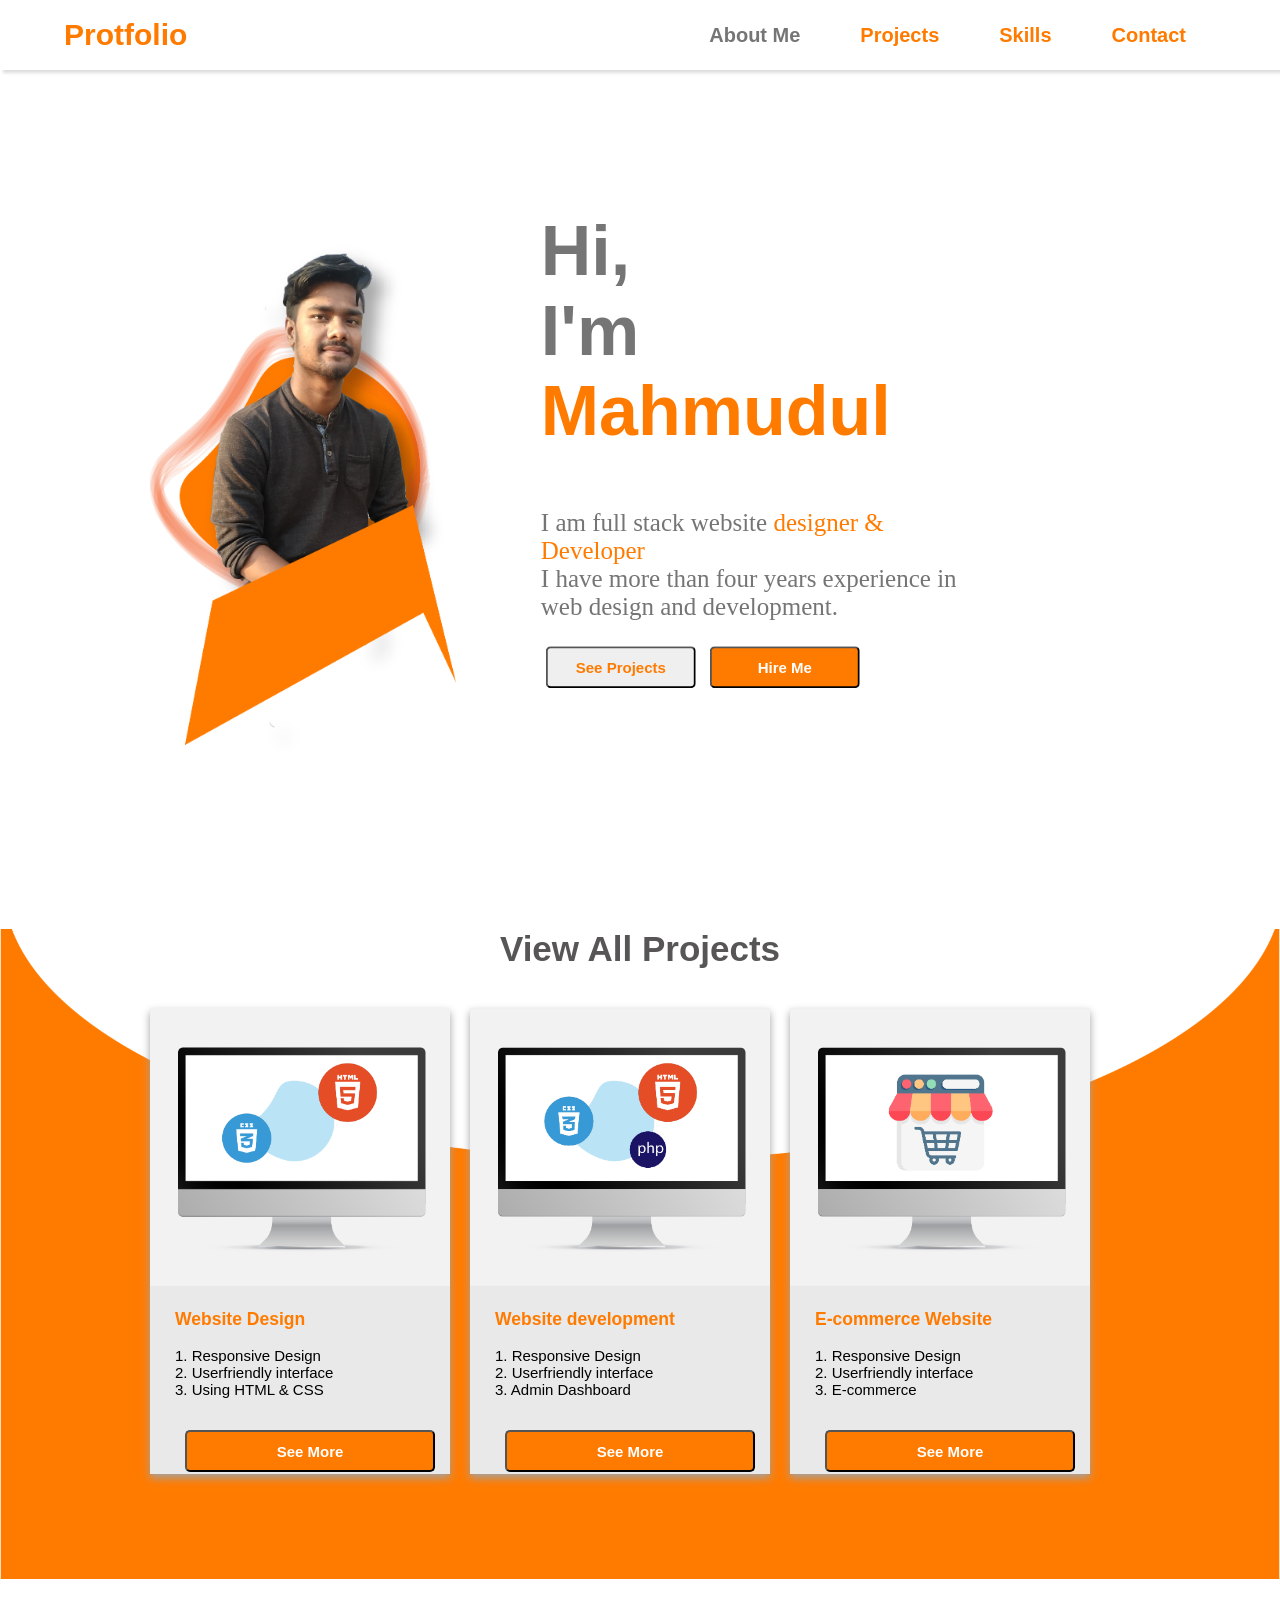
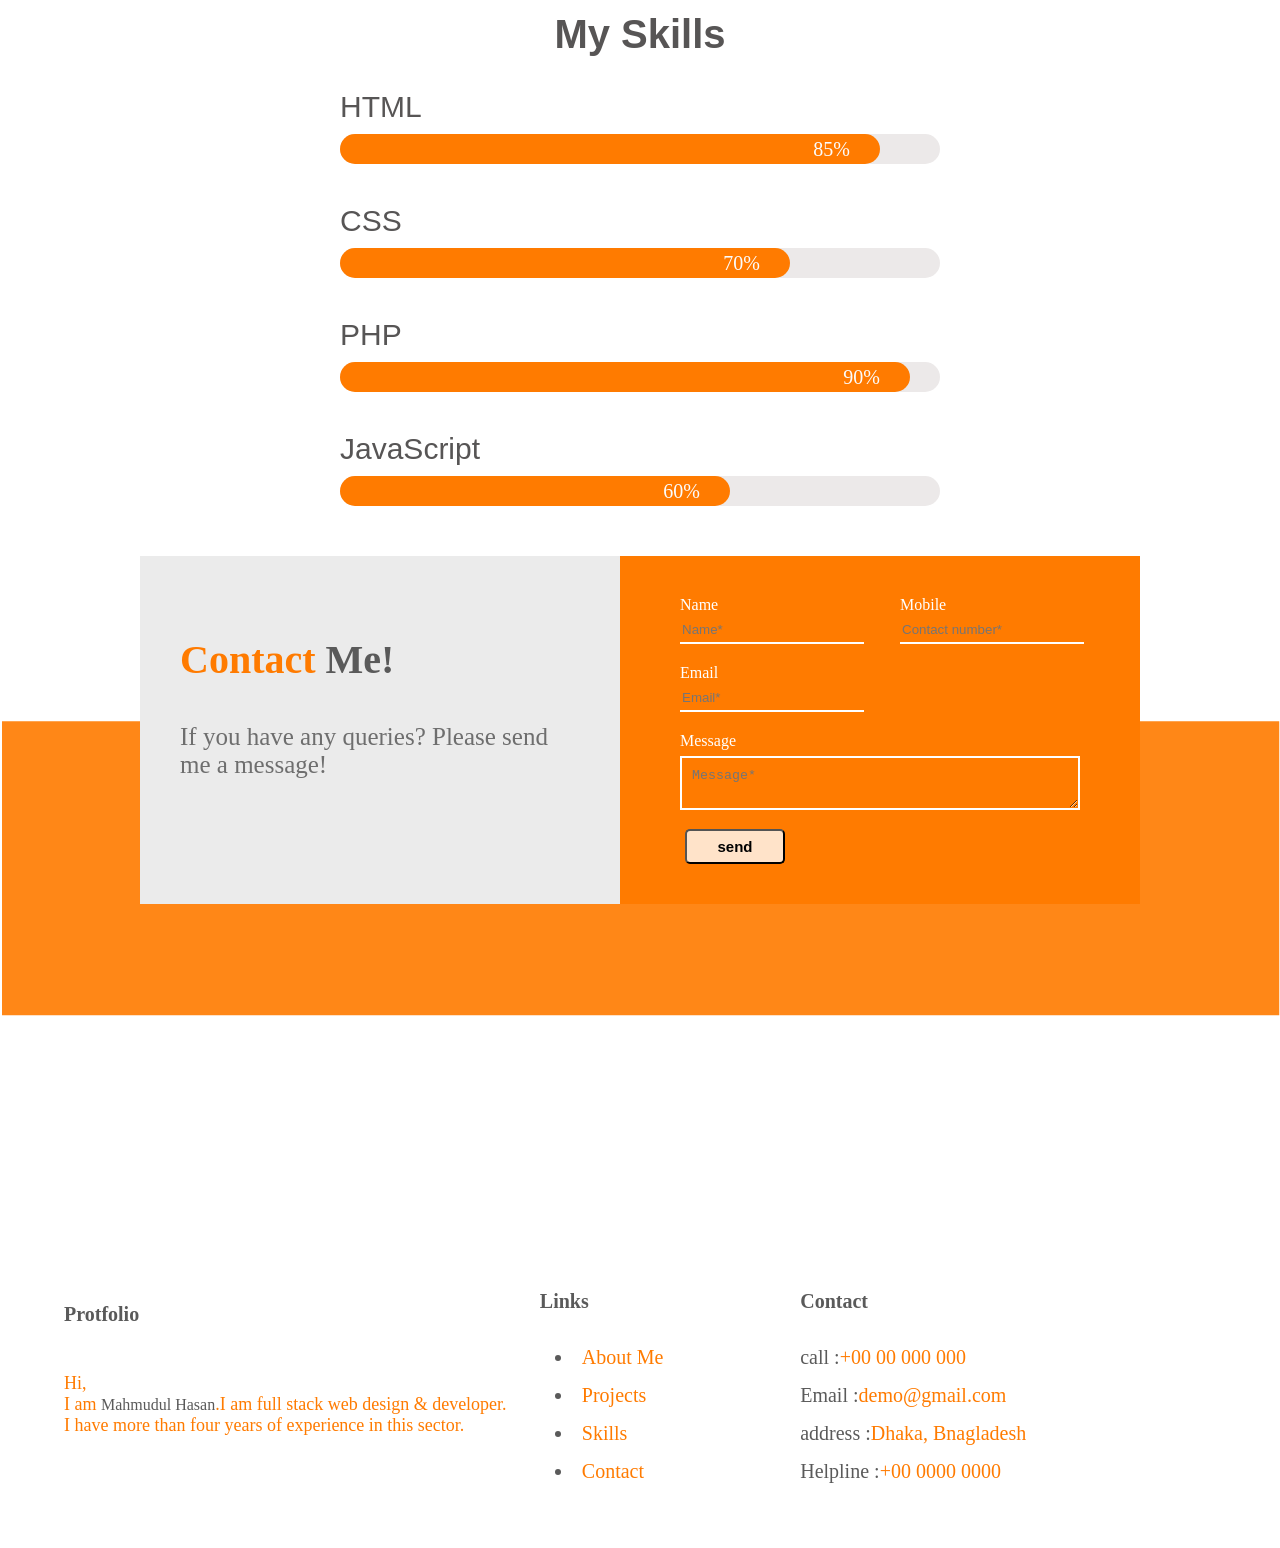
<file: index.html>
<!DOCTYPE html>
<html lang="en">
<head>
    <meta charset="UTF-8">
    <meta http-equiv="X-UA-Compatible" content="IE=edge">
    <meta name="viewport" content="width=device-width, initial-scale=1.0">
    <title>Document</title>
    <link rel="stylesheet" href="style.css">
</head>
<body>
 <section id="probanner">
            <nav>
                <a href="#" class="logo">Protfolio</a>
                    <ul>
                        <li><a href="" class="active">About Me</a></li>
                        <li><a href="">Projects</a></li>
                        <li><a href="">Skills</a></li>
                        <li><a href="">Contact</a></li>
                    </ul>
            </nav>
               <img src="asset/Untitled-1.png" class="image">
            <div class="banner">
                <h1>Hi, <br>I'm <span>Mahmudul</span></h1>  
                <p>I am full stack website <span>designer & Developer</span><br>I have more than four years experience in <br> web design and  development. </p>
               <button class="project"><a href="">See Projects</a></button>
               <button class="contact"><a href="">Hire Me</a></button>
            </div>        
 </section>




 <section id="service" class="cards">
     <div class="container">
        <h2>View All Projects</h2>
         <div class="services">
             <img src="asset/Untitled-2.png" alt="" class="imgg">
             <div class="card-content">
                <h3>Website Design</h3>
                <p>1. Responsive Design<br>2. Userfriendly interface<br>3. Using HTML & CSS <br></BR></p>
                <button class="seemore"><a href="#">See More</a></button>
             </div>
         </div>
        <div class="services">
            <img src="asset/Untitled-3.png" alt="" class="imgg">
            <div class="card-content">
                <h3>Website development</h3>
                <p>1. Responsive Design<br>2. Userfriendly interface <br>3. Admin Dashboard <br></BR></p>
                <button class="seemore"><a href="#">See More</a></button>
            </div>
        </div>
        <div class="services">
            <img src="asset/Untitled-4.png" alt="" class="imgg">
            <div class="card-content">
                <h3>E-commerce Website</h3>
                <p>1. Responsive Design<br>2. Userfriendly interface<br>3. E-commerce <br></BR></p>
                <button class="seemore"><a href="#">See More</a></button>
            </div>
        </div>  
     </div>
 </section>




 <section id="skills">
     <div class="container">
         <h1>My Skills</h1>
         <div class="skills-area">
             <div class="skill">
                 <div class="skill-title">HTML</div>
                 <div class="skill-bar"></div>
                 <div class="html skill-fill">
                     <span class="skill-percent">85%</span>
                 </div>
             </div>
            <div class="skill">
                <div class="skill-title">CSS</div>
                <div class="skill-bar"></div>
                <div class="css skill-fill">
                    <span class="skill-percent">70%</span>
                </div>
            </div>
            <div class="skill">
                <div class="skill-title">PHP</div>
                <div class="skill-bar"></div>
                <div class="php skill-fill">
                    <span class="skill-percent">90%</span>
                </div>
            </div>
            <div class="skill">
                <div class="skill-title">JavaScript</div>
                <div class="skill-bar"></div>
                <div class="javascript skill-fill">
                    <span class="skill-percent">60%</span>
                </div>
            </div>
         </div>
     </div>
 </section>


 <section id="contact">
     <div class="container">
         <div class="contact-box">
            <div class="contact-right">
            <h3>Contact <span>Me!</span></h3>
            <p>If you have any queries? Please send me a message!</p>
            </div>
             <div class="contact-left">
                    <form action="#">
                        <div class="input-row">
                            <div class="input-group">
                                <label>Name</label>
                                <input type="text" placeholder="Name*">
                            </div>
                            <div class="input-group">
                                <label>Mobile</label>
                                <input type="text" placeholder="Contact number*">
                            </div>
                        </div>

                        <div class="input-row">
                            <div class="input-group">
                                <label>Email</label>
                                <input type="email" placeholder="Email*">
                            </div>
                        </div>
                        <label>Message</label>
                        <textarea  placeholder="Message*"></textarea>

                    <button type="submit">send</button>
                    </form>
             </div>
         </div>
     </div>
 </section>


 <section id="footer">
    <div class="footer_info">
        <div class="about">
            <h6>Protfolio</h6>
            <p>Hi,<br>I am <span>Mahmudul Hasan</span>.I am full stack web design & developer. <br> I have more than four years  of experience in this sector.</p>
        </div>

        <div class="footer_width link">
            <h5>Links</h5>
                <li><a href="">About Me</a></li>
                <li><a href="">Projects</a></li>
                <li><a href="">Skills</a></li>
                <li><a href="">Contact</a></li>
        </div>

        <div class="footer_width connect">
            <h5>Contact</h5>
                <li>call : <span> +00 00 000 000</span></li>
                <li>Email : <span> demo@gmail.com</span></li>
                <li>address : <span> Dhaka, Bnagladesh</span></li>
                <li>Helpline : <span> +00 0000 0000</span> </li>
        </div>
    </div>
 </section>

</body>
</html>
</file>
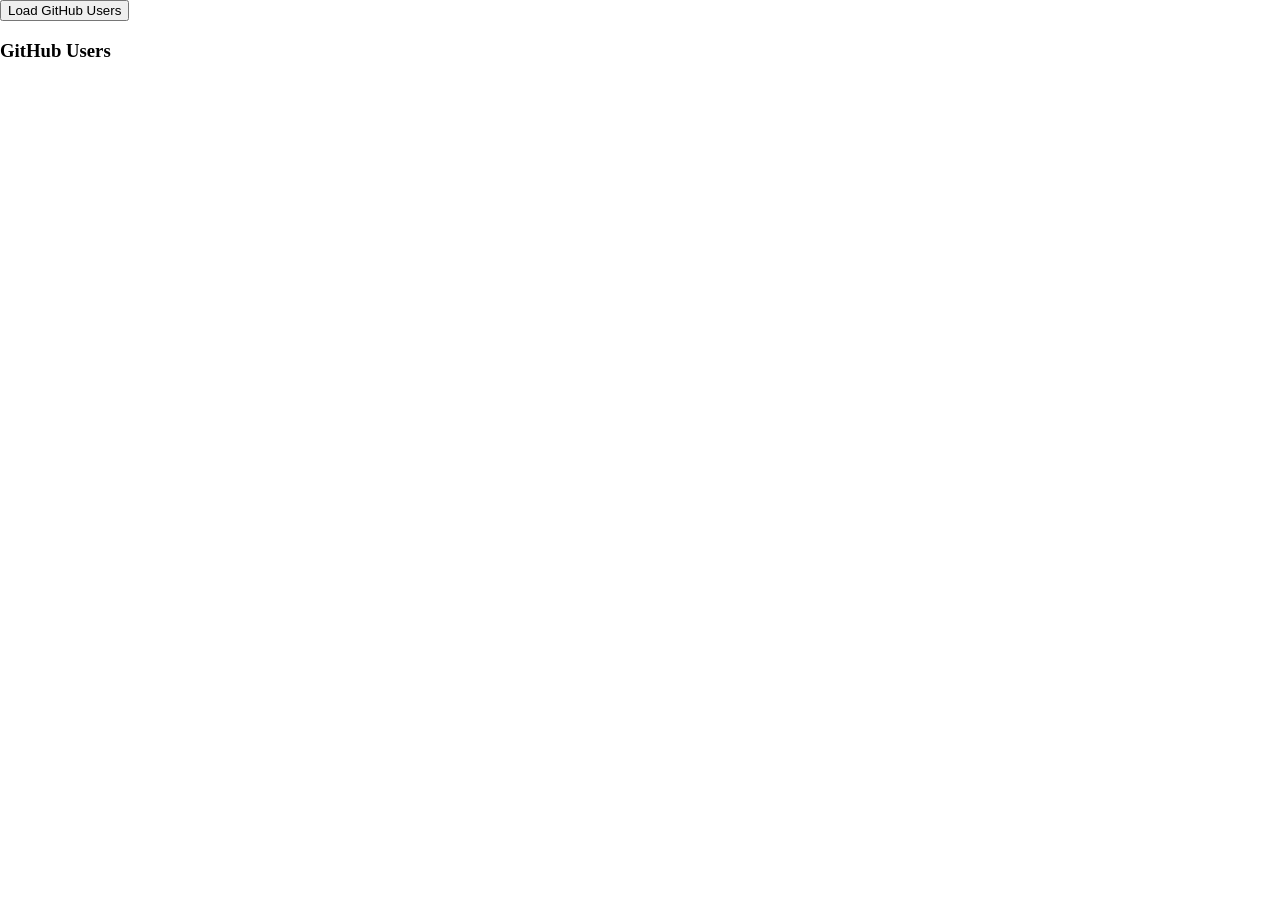
<file: repopeople.html>
<!DOCTYPE html>
<html lang="en">
<head>
    <meta charset="UTF-8">
    <meta http-equiv="X-UA-Compatible" content="IE=edge">
    <meta name="viewport" content="width=device-width, initial-scale=1.0">
    <title>Document</title>
    <link rel="stylesheet" href="style.css">
</head>
<body>
    <button id="fetch">Load GitHub Users</button>
    <h3>GitHub Users</h3>
    <section id="info"> </section>
    <script>
        document.getElementById('fetch').addEventListener('click', loadm);

        function loadm(){
            var req = new XMLHttpRequest();
            req.open('GET', 'https://api.github.com/users');
            req.onload = function(){
                if(req.status == 200){
                    var data = JSON.parse(req.responseText);
                   console.log(data);
                   var display = " ";
                   for(var i = 0; i<5; i++)
                   { 
                    display+='<img src='+data[i].avatar_url+' width="100" height="100">';
                    display+= '<h1>ID: '+data[i].id+'</h1>';
                    display+= '<h2>Login: '+data[i].login+'</h2> ';;
                   }
                   document.getElementById('info').innerHTML = display;
                }
            }

            req.send();
        }

    </script>
</body>
</html>
</file>
<file: style.css>
body{
	background-color:#ffffff;
	margin:0px;
	padding:0px;
}
ul{
	list-style: none;
}
a{
text-decoration: none;
}

#probanner{
	width:100%;
	height:100vh;
	background-image:url("../asset/Untitled.png");
	background-repeat:no-repeat;
	background-size:cover;
}
nav{
	display:flex;
	justify-content:space-between;
	align-items:center;
	height:70px;
    background-color: rgb(255, 255, 255);
    box-shadow:3px 3px 3px rgb(221, 221, 221);
     padding:0 5%;
}
nav ul{
	display:flex;
}
nav ul li a{
	margin:30px;
	font-family:sans-serif;
	color: #ff7b00;
	font-size:20px;
	font-weight:700;
}
.logo{
	font-family:Arial, Helvetica, sans-serif;
	color:#ff7b00;
	font-size:30px;
	font-weight: bold;

}
.active{
	
	color:    #757575;
}

.banner h1{
font-family: sans-serif;
font-weight: bolder;
font-size: 70px;	
color: #757575;
}
.banner h1 span{
	
color: #ff7b00;
}
.banner p{
font-family: 'Times New Roman';
font-weight: lighter;
font-size: 25px;	
color: #757575;
}
.banner p span{	
color: #ff7b00;
}
.banner{
	position: absolute;
	left: 65%;
	top:42%;
	transform: translate(-65%,-42%);
}
.banner button{
	width: 150px;
	height: 42px;
	border-radius: 5px;
	font-family: Arial;
	font-weight: bold;
	font-size: 15px;
	outline: none;
	margin: 0px 5px;
}
.contact{
	background-color:#ff7b00;
}
.contact a{
	color:#fff;
}
.project a{
	color: #ff7b00;
}
.image{
	height: 760px;
	position: absolute;
	bottom: 0px;
	left: 13%;
	transform: translate(-13%);
}



#service{
	width:100%;
	margin:auto;
	background-image:url("../asset/Untitled-5.png");
	background-repeat:no-repeat;
	background-size:cover;
	height: 650px;
}
.container{
	margin: auto;	
    width: 1000px;
    margin-top: 10px;
}

.services{
	box-shadow: 0 4px 8px 0 rgb(163, 163, 163);
	transition: .5s;
	width: 300px;
	background:#e9e9e9;
	font-size: 15px;
	font-family:Arial;
	float:left;
	margin: 10px;
}
.services h3 {
color: #ff7b00;
}

.imgg{
	width: 100%;
}
.card-content{
	padding: 2px 25px;
}
.container h2{
	text-align: center;
	color: #575555;
	font-size:35px;
	font-weight:700;
	font-family:aRIAL;
}
.services button{
	
	width: 250px;
	height: 42px;
	border-radius: 5px;
	font-family: Arial;
	font-weight: bold;
	font-size: 15px;
	outline: none;
	margin: 0px 10px;
	background-color: #ff7b00;
	
}
.services button a{
color: white;
}



.container h1{
	text-align: center;
	font-size: 40px;
	font-family: Arial;
	color: #575555;
}
.skills-area{
	display: flex;
	flex-direction: column;
	padding:0 20%;
}

.skill{
	position: relative;
	margin-bottom: 40px;
}

.skill-title{
	font-size: 30px;
	margin-bottom: 10px;
	font-family: Arial;
	color:  #575555;
}

.skill-bar{
	width: 100%;
	background: #ece9e9;
	height: 30px;
	z-index: -1;
	border-radius: 100px;
	position: absolute;
}
.skill-fill{
	background:#ff7b00;
	height: 30px;
	border-radius: 100px;
	display: flex;
	justify-content: flex-end;
	align-items: center;
	padding-right: 30px;
	overflow: hidden;
}

.skill-percent{
	font-size: 20px;
	color: rgb(252, 252, 252);
}
.html{
	animation: html 2s;
	width: 85%;
}

.css{
	animation: css 2s;
	width: 70%;
}
.php{
	animation: css 2s;
	width: 90%;
}

.javascript{
	animation: css 2s;
	width: 60%;
}

#contact{
	width:100%;
	margin:auto;
	background-image:url("../asset/Untitled-6.png");
	background-repeat:no-repeat;
	background-size:cover;
	height: 650px;
}

.contact-box{
	background: #ff7b00;
	display: flex;
}
.contact-left{
	flex-basis: 60%;
	padding: 40px 60px;

}
.contact-right{
	flex-basis: 60%;
	padding: 40px;
	background: rgb(235, 235, 235);
	color: #ff7b00;

}
.contact-right h3{
	font-size: 40px;
	color: #ff7b00;

}
.contact-right h3 span{
	font-size: 40px;
	color: #5a5a5a;

}

.contact-right p{
	font-size: 25px;
	color: #6e6e6e;

}

.contact-left .input-row{
	display: flex;
	justify-content: space-between;
	margin-bottom: 20px;
}
.contact-left .input-row .input-group{
	flex-basis: 45%;;
}

.input-group  input{
	width: 100%;
	border: none;
	border-bottom: 2px solid rgb(255, 255, 255);
	outline: none;
	padding-bottom: 5px;
	background: #ff7b00;
}
.contact-left textarea{
	width: 100%;
	border: 2px solid rgb(255, 255, 255);
	outline: none;
	padding: 10px;
	box-sizing: border-box;
	background: #ff7b00;
}
.contact-left label{
	margin-bottom: 6px;
	display: block;
	color: rgb(255, 255, 255);
}
.contact-left button{
	
	width: 100px;
	height: 35px;
	border-radius: 5px;
	font-family: Arial;
	font-weight: bold;
	font-size: 15px;
	outline: none;
	margin: 0px 5px;
	background-color: #ffe3c9;
	margin-top: 15px;
	
}
.footer_info{
	width: 90%;
	margin: 0 auto;
	display: flex;
	padding: 50px 0;
}
.footer_info .footer_width{
padding: 0 15px;
}

.about, .contact{
	width: 40%;
}
.link{
	width: 20%;
}
.link  li{
	margin: 15px;
	font-size: 20px;
	color: #5a5a5a;
}
.connect li{
	display: flex;
	align-items: center;
	margin-bottom: 15px;
	color: #5a5a5a;
	font-size: 20px;
}
.connect li span{
	color: #ff7b00;
	font-size: 20px;
}
.link h5{
	align-items: center;
	color:#5a5a5a;
	font-size: 20px;
}
.connect h5{
	align-items: center;
	color:#5a5a5a;
	font-size: 20px;
}
.link  li a{
	
	color:#ff7b00;
}
.about h6{
	font-size: 20px;
	color:#5a5a5a;
}
.about p{
	font-size: 18px;
	color:#ff7b00;
}
.about p span{
	font-size: 16px;
	color:#5a5a5a;
}
</file>
